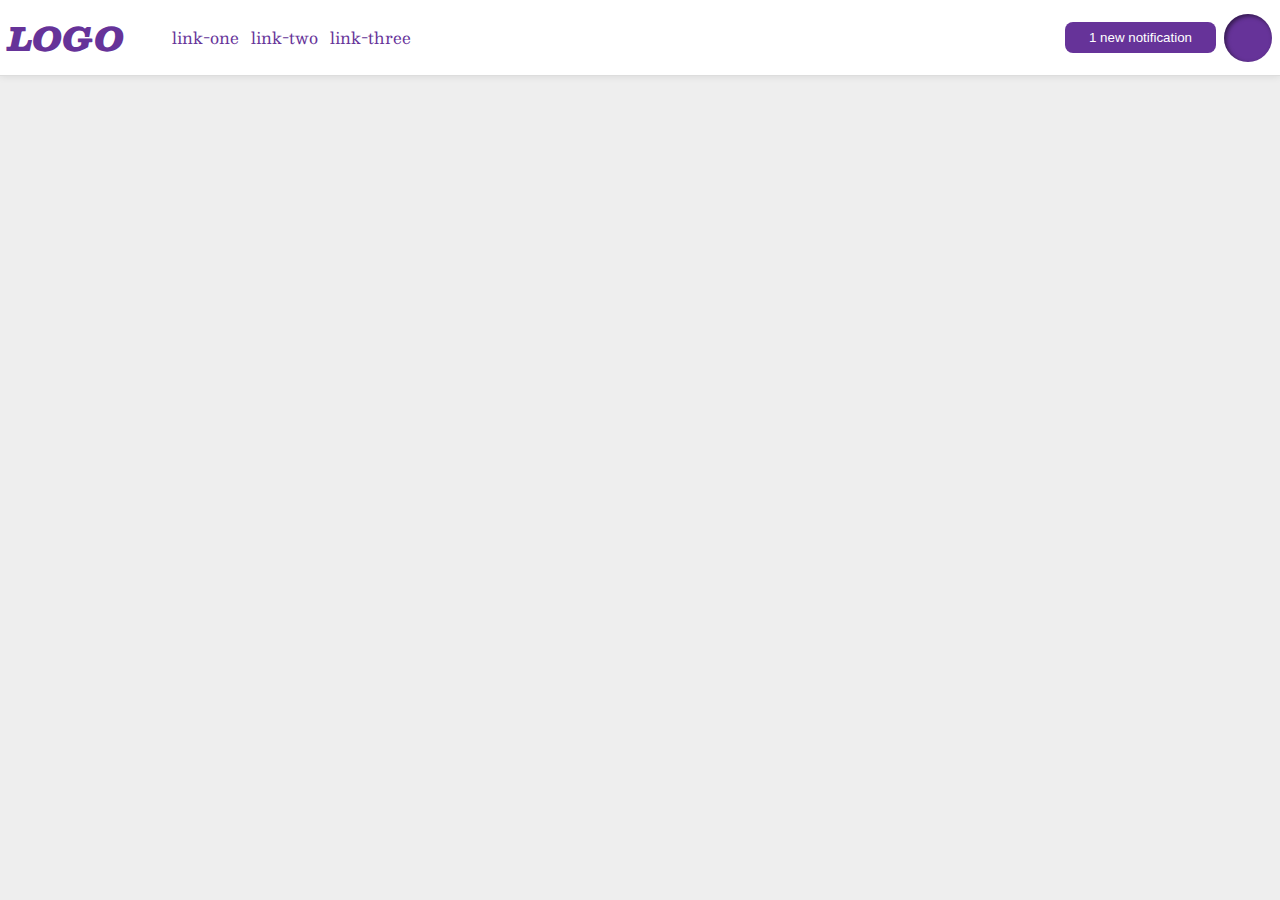
<file: flex/03-flex-header-2/index.html>
<!DOCTYPE html>
<html lang="en">
  <head>
    <meta charset="UTF-8">
    <meta http-equiv="X-UA-Compatible" content="IE=edge">
    <meta name="viewport" content="width=device-width, initial-scale=1.0">
    <title>Flex Header 2</title>
    <link rel="stylesheet" href="style.css">
  </head>
  <body>
    <div class="header">
      <div class="sub-box">
        <div class="logo">
          LOGO
        </div>
        <ul class="links">
          <li><a href="google.com">link-one</a></li>
          <li><a href="google.com">link-two</a></li>
          <li><a href="google.com">link-three</a></li>
        </ul>
      </div>
      <div class="sub-box">
        <button class="notifications">
          1 new notification
        </button>
        <div class="profile-image"></div>
      </div>
    </div>
  </body>
</html>
</file>
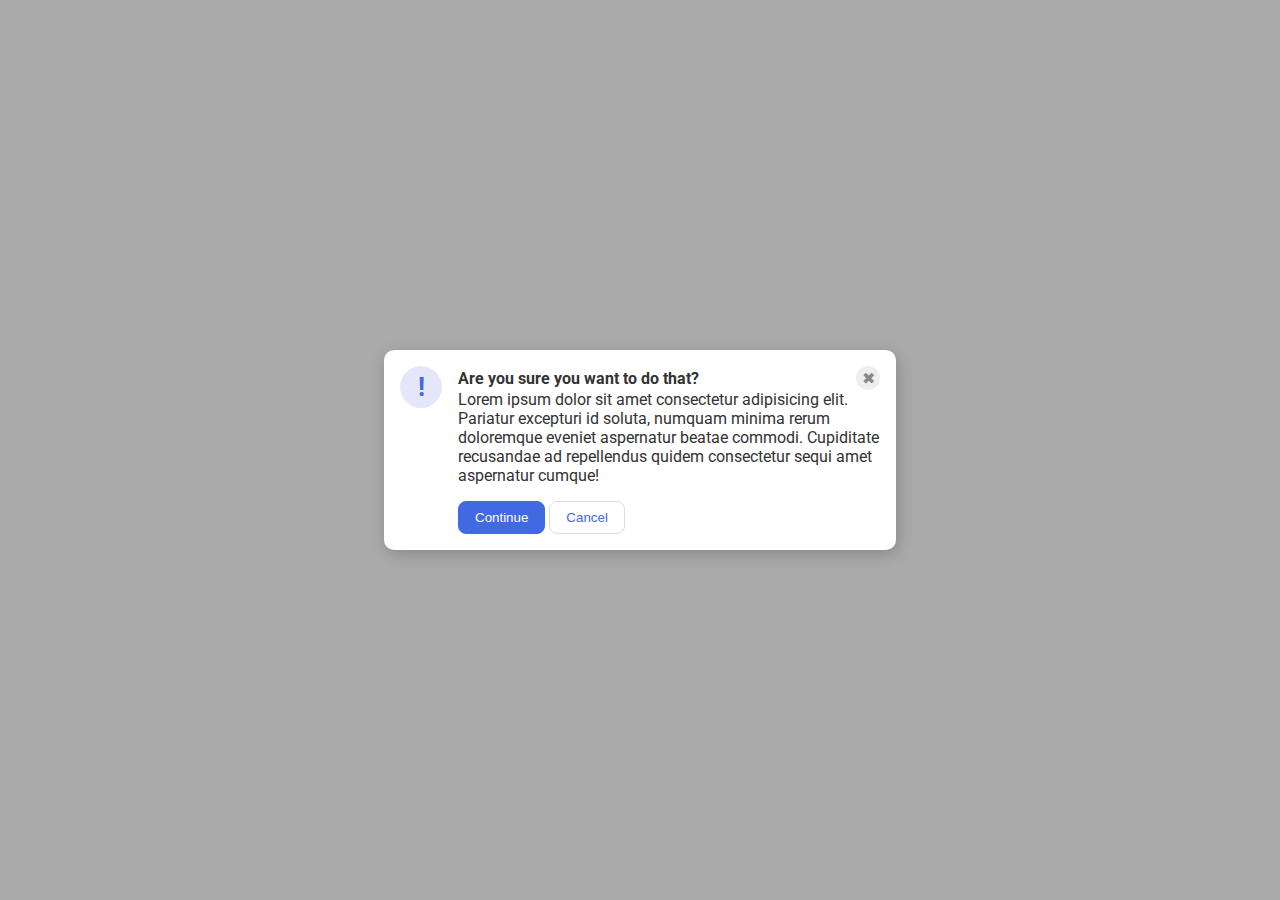
<file: flex/05-flex-modal/index.html>
<!DOCTYPE html>
<html lang="en">
  <head>
    <meta charset="UTF-8">
    <meta http-equiv="X-UA-Compatible" content="IE=edge">
    <meta name="viewport" content="width=device-width, initial-scale=1.0">
    <link rel="stylesheet" href="style.css">
    <title>Modal</title>
  </head>
  <body>
    <div class="modal">
      <div class="icon">!</div>
      <div>
        <div class="header"><strong>Are you sure you want to do that?</strong>
          <div class="close-button">✖</div>
        </div>
        <div class="text">Lorem ipsum dolor sit amet consectetur adipisicing elit. Pariatur excepturi id soluta, numquam minima rerum doloremque eveniet aspernatur beatae commodi. Cupiditate recusandae ad repellendus quidem consectetur sequi amet aspernatur cumque!</div>
        <button class="continue">Continue</button>
        <button class="cancel">Cancel</button>
      </div>
    </div>
  </body>
</html>
</file>
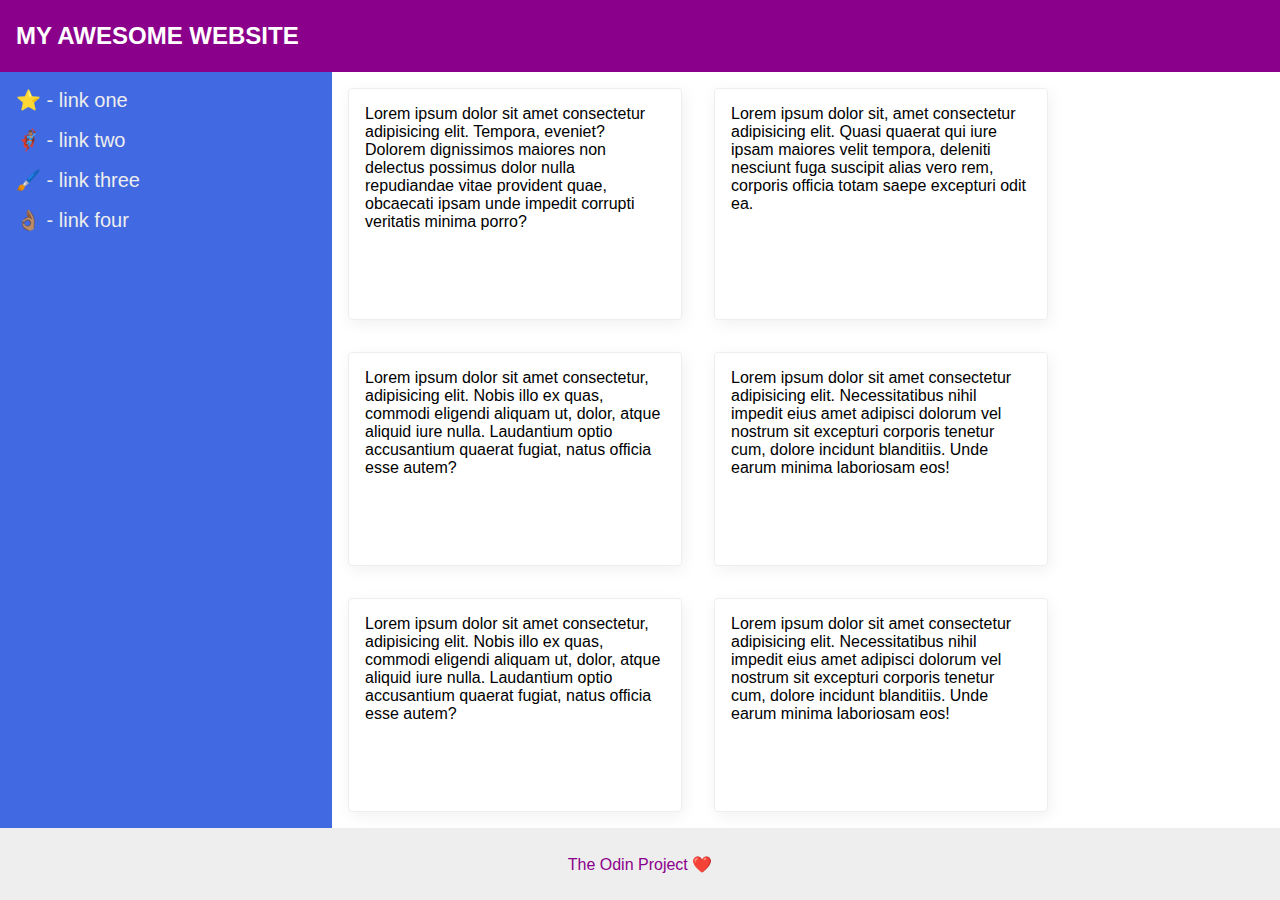
<file: flex/07-flex-layout-2/index.html>
<!DOCTYPE html>
<html lang="en">
  <head>
    <meta charset="UTF-8">
    <meta http-equiv="X-UA-Compatible" content="IE=edge">
    <meta name="viewport" content="width=device-width, initial-scale=1.0">
    <title>The Holy Grail</title>
    <link rel="stylesheet" href="style.css">
  </head>
  <body>
    <div class="header"><strong>MY AWESOME WEBSITE</strong></div>
    <div class="content">
      <div class="sidebar">
        <ul>
          <li><a href="#">⭐ - link one</a></li>
          <li><a href="#">🦸🏽‍♂️ - link two</a></li>
          <li><a href="#">🖌️ - link three</a></li>
          <li><a href="#">👌🏽 - link four</a></li>
        </ul>
      </div>
      <div class="cards">
        <div class="card">Lorem ipsum dolor sit amet consectetur adipisicing elit. Tempora, eveniet? Dolorem dignissimos maiores non delectus possimus dolor nulla repudiandae vitae provident quae, obcaecati ipsam unde impedit corrupti veritatis minima porro?</div>
        <div class="card">Lorem ipsum dolor sit, amet consectetur adipisicing elit. Quasi quaerat qui iure ipsam maiores velit tempora, deleniti nesciunt fuga suscipit alias vero rem, corporis officia totam saepe excepturi odit ea.</div>
        <div class="card">Lorem ipsum dolor sit amet consectetur, adipisicing elit. Nobis illo ex quas, commodi eligendi aliquam ut, dolor, atque aliquid iure nulla. Laudantium optio accusantium quaerat fugiat, natus officia esse autem?</div>
        <div class="card">Lorem ipsum dolor sit amet consectetur adipisicing elit. Necessitatibus nihil impedit eius amet adipisci dolorum vel nostrum sit excepturi corporis tenetur cum, dolore incidunt blanditiis. Unde earum minima laboriosam eos!</div>
        <div class="card">Lorem ipsum dolor sit amet consectetur, adipisicing elit. Nobis illo ex quas, commodi eligendi aliquam ut, dolor, atque aliquid iure nulla. Laudantium optio accusantium quaerat fugiat, natus officia esse autem?</div>
        <div class="card">Lorem ipsum dolor sit amet consectetur adipisicing elit. Necessitatibus nihil impedit eius amet adipisci dolorum vel nostrum sit excepturi corporis tenetur cum, dolore incidunt blanditiis. Unde earum minima laboriosam eos!</div>
      </div>
    </div>
    <div class="footer">
      The Odin Project ❤️
    </div>
  </body>
</html>
</file>
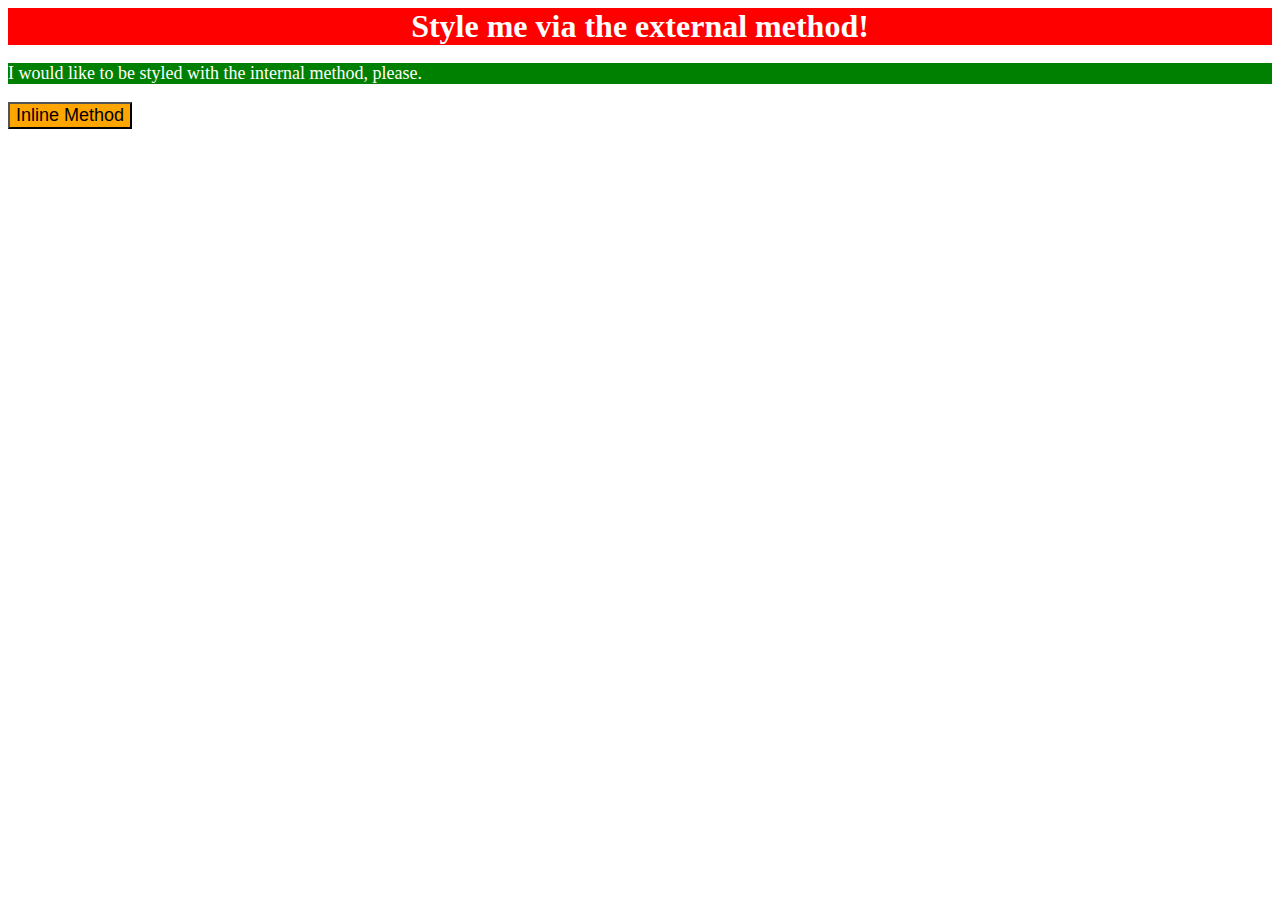
<file: foundations/01-css-methods/index.html>
<!DOCTYPE html>
<html lang="en">
  <head>
    <link rel="stylesheet" href="styles.css">
    <style>
      p {
        background-color: green;
        color: white;
        font-size: 18px;
      }
    </style>
    <meta charset="UTF-8">
    <meta http-equiv="X-UA-Compatible" content="IE=edge">
    <meta name="viewport" content="width=device-width, initial-scale=1.0">
    <title>Methods for Adding CSS</title>
  </head>
  <body>
    <div>Style me via the external method!</div>
    <p>I would like to be styled with the internal method, please.</p>
    <button style="background-color: orange; font-size: 18px;">Inline Method</button>
  </body>
</html>
</file>
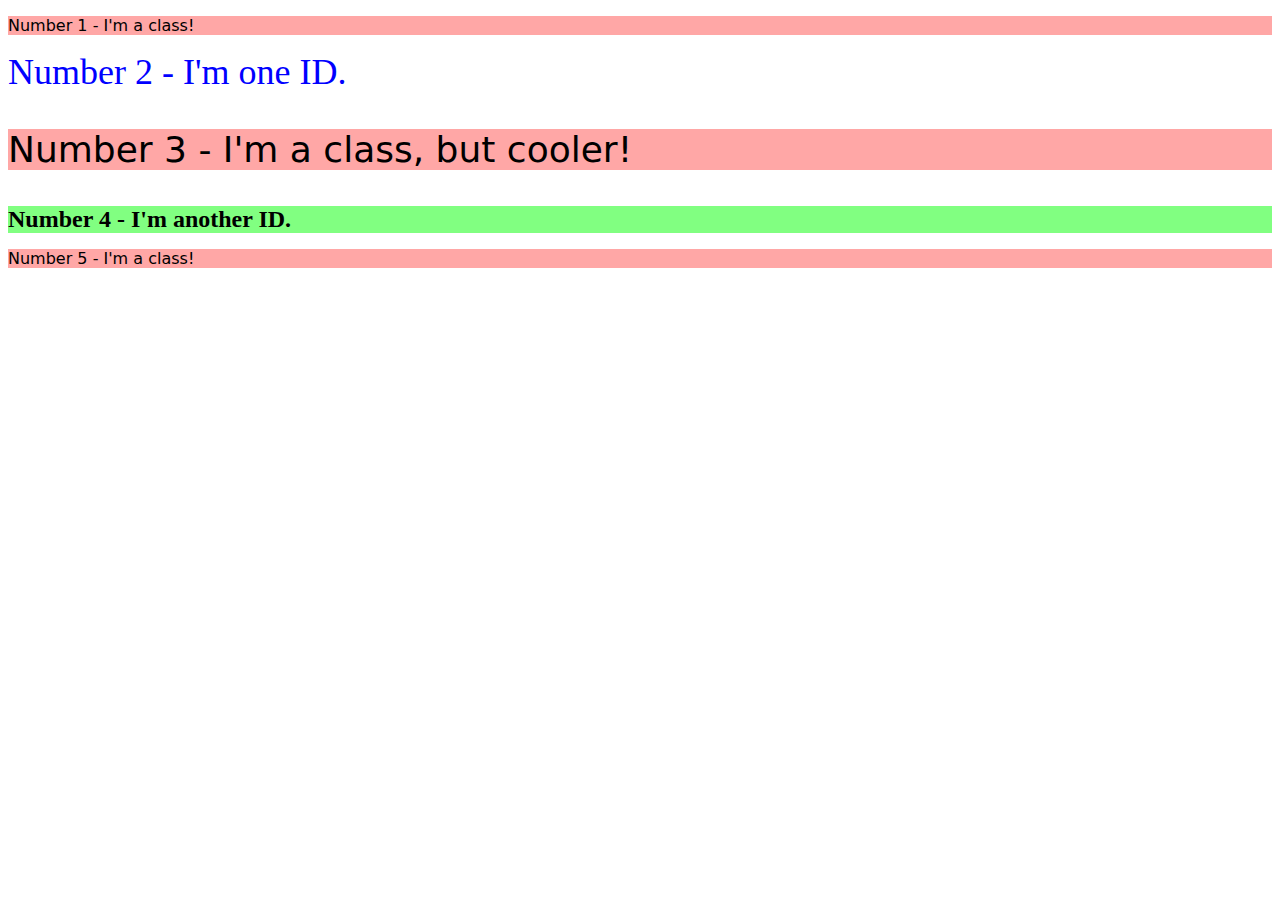
<file: foundations/02-class-id-selectors/index.html>
<!DOCTYPE html>
<html lang="en">
  <head>
    <meta charset="UTF-8">
    <meta http-equiv="X-UA-Compatible" content="IE=edge">
    <meta name="viewport" content="width=device-width, initial-scale=1.0">
    <title>Class and ID Selectors</title>
    <link rel="stylesheet" href="style.css">
  </head>
  <body>
    <p>Number 1 - I'm a class!</p>
    <div class="second">Number 2 - I'm one ID.</div>
    <p class="third">Number 3 - I'm a class, but cooler!</p>
    <div class="forth">Number 4 - I'm another ID.</div>
    <p>Number 5 - I'm a class!</p>
  </body>
</html>
</file>
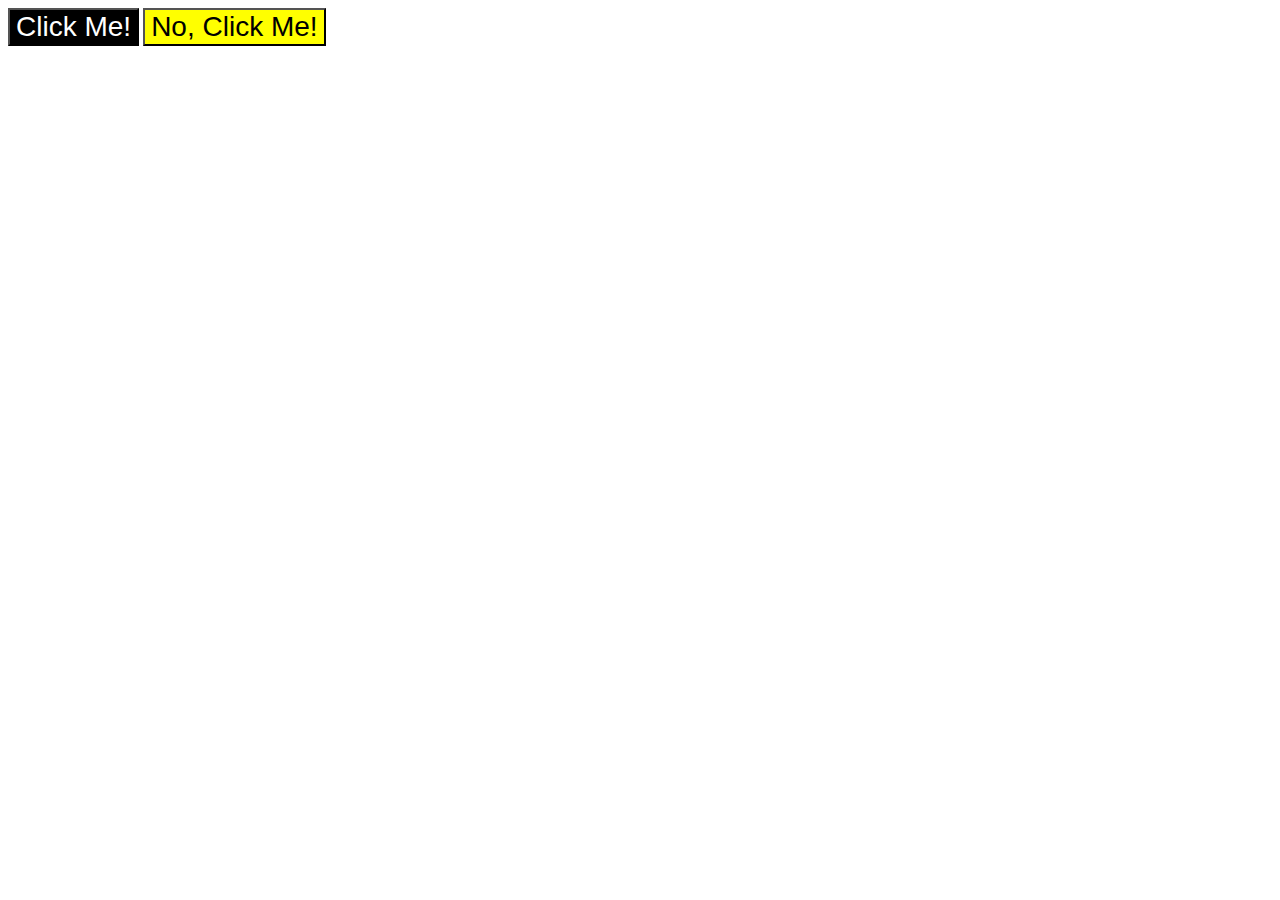
<file: foundations/03-grouping-selectors/index.html>
<!DOCTYPE html>
<html lang="en">
  <head>
    <meta charset="UTF-8">
    <meta http-equiv="X-UA-Compatible" content="IE=edge">
    <meta name="viewport" content="width=device-width, initial-scale=1.0">
    <title>Grouping Selectors</title>
    <link rel="stylesheet" href="style.css">
  </head>
  <body>
    <button class="first">Click Me!</button>
    <button class="second">No, Click Me!</button>
  </body>
</html>
</file>
<file: flex/03-flex-header-2/style.css>
/* this is some magical font-importing.  
you'll learn about it later. */
@import url('https://fonts.googleapis.com/css2?family=Besley:ital,wght@0,400;1,900&display=swap');

body {
  margin: 0;
  background: #eee;
  font-family: Besley, serif;
}

.header {
  background: white;
  border-bottom: 1px solid #ddd;
  box-shadow: 0 0 8px rgba(0,0,0,.1);
  display: flex;
  justify-content: space-between;
  padding: 8px;
}

.profile-image {
  background: rebeccapurple;
  box-shadow: inset 2px 2px 4px rgba(0,0,0,.5);
  border-radius: 50%;
  width: 48px;
  height:  48px;
}

.logo {
  color: rebeccapurple;
  font-size: 32px;
  font-weight: 900;
  font-style: italic;
}

button {
  border: none;
  border-radius: 8px;
  background: rebeccapurple;
  color: white;
  padding: 8px 24px;
}

a {
  /* this removes the line under our links */
  text-decoration: none;
  color: rebeccapurple;
}

ul {
  list-style-type: none;
  display: flex;
  gap: 12px;
}

.sub-box {
  display: flex;
  align-items: center;
  gap: 8px;
}
</file>
<file: flex/05-flex-modal/style.css>
@import url('https://fonts.googleapis.com/css2?family=Roboto:wght@400;700&display=swap');

html, body {
  height: 100%;
}

body {
  font-family: Roboto, sans-serif;
  margin: 0;
  background: #aaa;
  color: #333;
  /* I'll give you this one for free lol */
  display: flex;
  align-items: center;
  justify-content: center;
}

.modal {
  background: white;
  width: 480px;
  border-radius: 10px;
  box-shadow: 2px 4px 16px rgba(0,0,0,.2);
  display: flex;
  padding: 16px;
  gap: 16px;
}

.icon {
  color: royalblue;
  font-size: 26px;
  font-weight: 700;
  background: lavender;
  width: 42px;
  height: 42px;
  border-radius: 50%;
  display: flex;
  align-items: center;
  justify-content: center;
  flex-shrink: 0;
}

.close-button {
  background: #eee;
  border-radius: 50%;
  color: #888;
  font-weight: 400;
  font-size: 16px;
  height: 24px;
  width: 24px;
  display: flex;
  align-items: center;
  justify-content: center;
}

button {
  padding: 8px 16px;
  border-radius: 8px;
  gap: 8px;
  margin-top: 16px;
}

button.continue {
  background: royalblue;
  border: 1px solid royalblue;
  color: white;
}

button.cancel {
  background: white;
  border: 1px solid #ddd;
  color: royalblue;
}

.header {
  display: flex;
  align-items: center;
  justify-content: space-between;
}
</file>
<file: flex/07-flex-layout-2/style.css>
body {
  font-family: -apple-system, BlinkMacSystemFont, 'Segoe UI', Roboto, Oxygen, Ubuntu, Cantarell, 'Open Sans', 'Helvetica Neue', sans-serif;
  margin: 0;
  min-height: 100vh;
  display: flex;
  flex-direction: column;
}

.header {
  height: 72px;
  background: darkmagenta;
  color: white;
  display: flex;
  align-items: center;
  padding-left: 16px;
  font-size: 24px;

}

.footer {
  height: 72px;
  background: #eee;
  color: darkmagenta;
  display: flex;
  justify-content: center;
  align-items: center;
}

.sidebar {
  width: 300px;
  background: royalblue;
  flex-shrink: 0;
  padding: 16px;
}

.card {
  border: 1px solid #eee;
  box-shadow: 2px 4px 16px rgba(0,0,0,.06);
  border-radius: 4px;
  margin: 16px;
  padding: 16px;
  width: 300px;
}

.content {
  display: flex;
  flex: 1;
}

.cards {
  display: flex;
  flex-wrap: wrap;
}

a {
  text-decoration: none;
  color: #eee;
  font-size: 20px;
}

li {
  margin-bottom: 16px;
}

ul {
  list-style-type: none;
  margin: 0px;
  padding: 0px;
}
</file>
<file: foundations/01-css-methods/styles.css>
div {
    background-color: red;
    color: white;
    font-size: 32px;
    text-align: center;
    font-weight: bold;
}
</file>
<file: foundations/02-class-id-selectors/style.css>
p {
    background-color: #ffa7a6;
    font-family: Verdana, DejaVu sans, sans-serif;
}

.second {
    color: blue;
    font-size: 36px;
}

.third {
    font-size: 36px;
}

.forth {
    background-color: #81ff81;
    font-size: 24px;
    font-weight: bold;
}
</file>
<file: foundations/03-grouping-selectors/style.css>
.first {
    background-color: black;
    color: white;
}

.second {
    background-color: yellow;
}

.first, .second {
    font-size: 28px;
    font-family: Helvetica, 'Times New Roman', sans-serif;
}
</file>
